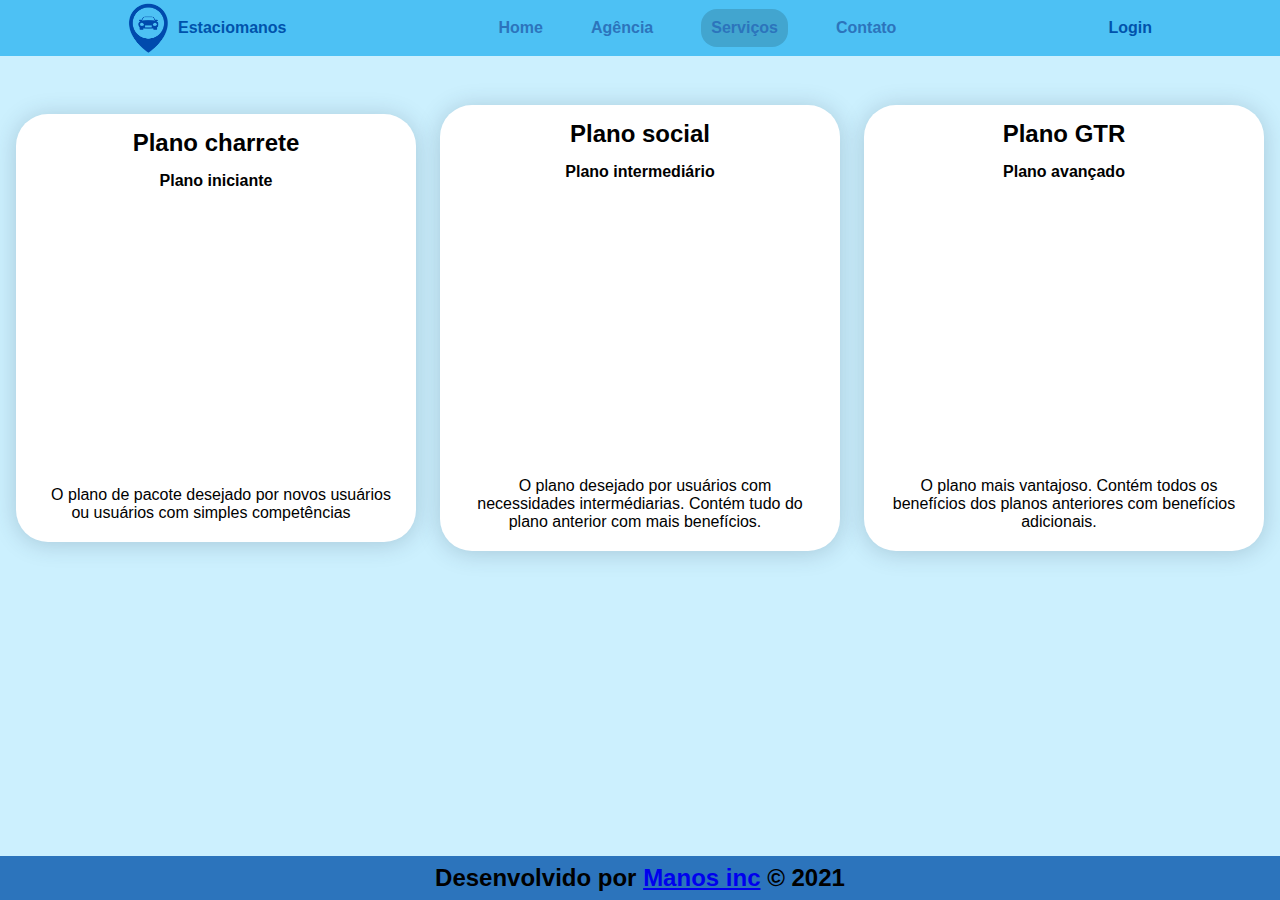
<file: planos/index.html>
<!DOCTYPE html>
<html lang="en">
<head>
    <meta charset="UTF-8">
    <meta http-equiv="X-UA-Compatible" content="IE=edge">
    <meta name="viewport" content="width=device-width, initial-scale=1.0">
    <link rel="stylesheet" href="style.css">
    <title>Planos</title>
    <link rel="icon" href="logoestaciomanos.png" type="image/png">
</head>

<body>

    <!-- cabeçalho -->
    <header>
        <div class="header" id="header">
            <div class="esquerda-header">
            <div class="logo-header">
                <img class="logo-header" src="Estaciomanos.png" alt="Logo estaciomanos">
            </div>
        <div class="texto-header">
            <span class="estaciomanos">Estaciomanos</span>
        </div>
    </div>
            
            <div class="navigation-header">
                <a href="/bootstrap aula/paginainicial.html">Home</a>
                <a href="/index.html">Agência</a>
                <a href="/bootstrap aula/index.html" class="active">Serviços</a>
                <a href="/bootstrap aula/index.html">Contato</a>
                
            </div>
            <a href="/bootstrap aula/login/index.html" class="login">Login</a>
        </div>
    </header>

    <!-- main -->
    <div class="content">
        <div class="card">
            <div class="topCard">
                <h2 class="title">Plano charrete</h2>
                <span class="secondText">Plano iniciante</span>
            </div>
            <div class="mediaCard"></div>
            <div class="bottomCard">
                <span class="bottomText">O plano de pacote desejado por novos usuários ou usuários com simples competências </span>
            </div>
        </div>

        <div class="card">
            <div class="topCard">
                <h2 class="title">Plano social</h2>
                <span class="secondText">Plano intermediário</span>
            </div>
            <div class="mediaCard2"></div>
            <div class="bottomCard">
                <span class="bottomText">O plano desejado por usuários com necessidades intermédiarias. Contém tudo do plano anterior com mais benefícios. </span>
            </div>
        </div>

        <div class="card">
            <div class="topCard">
                <h2 class="title">Plano GTR</h2>
                <span class="secondText">Plano avançado</span>
            </div>
            <div class="mediaCard3"></div>
            <div class="bottomCard">
                <span class="bottomText">O plano mais vantajoso. Contém todos os benefícios dos planos anteriores com benefícios adicionais. </span>
            </div>
        </div>
    </div>

    <!-- rodapé -->
    <footer id="footer">
        <p class="footer-text">Desenvolvido por <a href="/bootstrap aula/index.html" target="_blank">Manos inc</a> &copy; 2021</p>
    </footer>
</body>

</html>
</file>
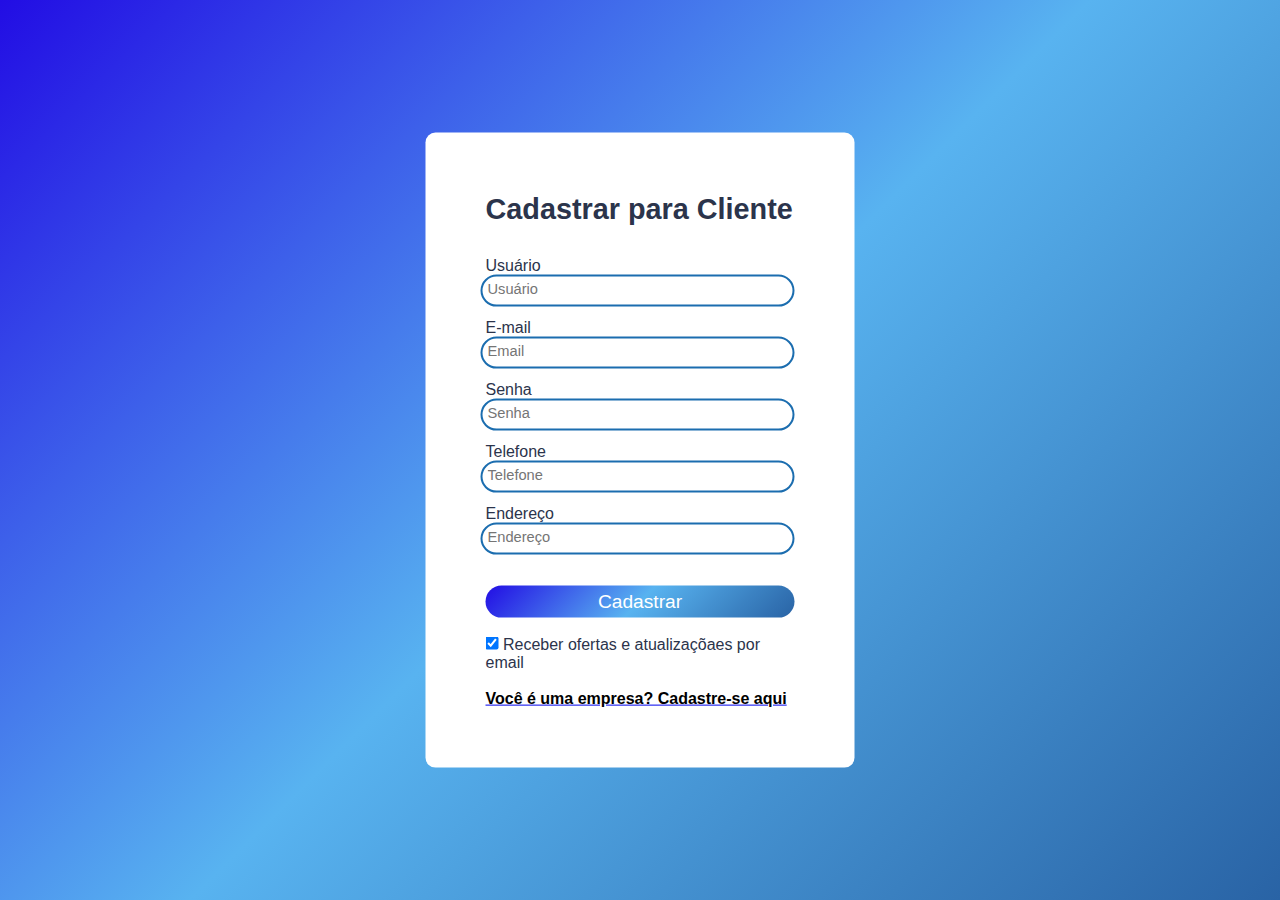
<file: cadastro/cadastro.html>
<!DOCTYPE html>
<html lang="pt-br">
<head>
    <meta charset="UTF-8">
    <meta http-equiv="X-UA-Compatible" content="IE=edge">
    <meta name="viewport" content="width=device-width, initial-scale=1.0">
    <link rel="stylesheet" href="style.css"/>
    <title> Cadastro </title>
</head>

<body>
    <div id="form">
        <form action="" method="POST">
            <h1 class="title"> Cadastrar para Cliente </h1>
            <label for=""> Usuário </label>
            <div class="input">
                <i class="fa fa-user-o" aria-hidden="true"></i>
                <input id="username" name="username" placeholder="Usuário" type="text">
            </div>
                <label for=""> E-mail </label>
                <div class="input">
                    <i class="far fa-envelope"></i>
                    <input id="email" name="email" placeholder="Email" type="email">
                </div>

                    <label for=""> Senha </label>
                    <div class="input">
                        <i class="fas fa-lock"></i>
                        <input id="senha" name="senha" placeholder="Senha" type="password"> 
                    </div>
                
                    <label for=""> Telefone </label>
                    <div class="input">
                        <i class="fas fa-lock"></i>
                        <input id="telefone" name="telefone" placeholder="Telefone" type="tel" maxlength="11"> 
                    </div>
                    
                    <label for=""> Endereço </label>
                    <div class="input">
                        <i class="fas fa-lock"></i>
                        <input id="senha" name="endereco" placeholder="Endereço" type="text"> 
                    </div>

                    <div id="btn">
                        <button type="submit"> Cadastrar</button>
                    </div>
                    <br> 
                  <input type="checkbox" id="conf" name="conf" checked>
                    <label for="conf"> Receber ofertas e atualizaçõaes por email </label>
                     <br><br>
                    <a href="cadastro2.html">
                        <h4> Você é uma empresa? Cadastre-se aqui</h4>
                      </a>
                  </div> 
           </div>
        </form>
    </div>
</body>
</html>
</file>
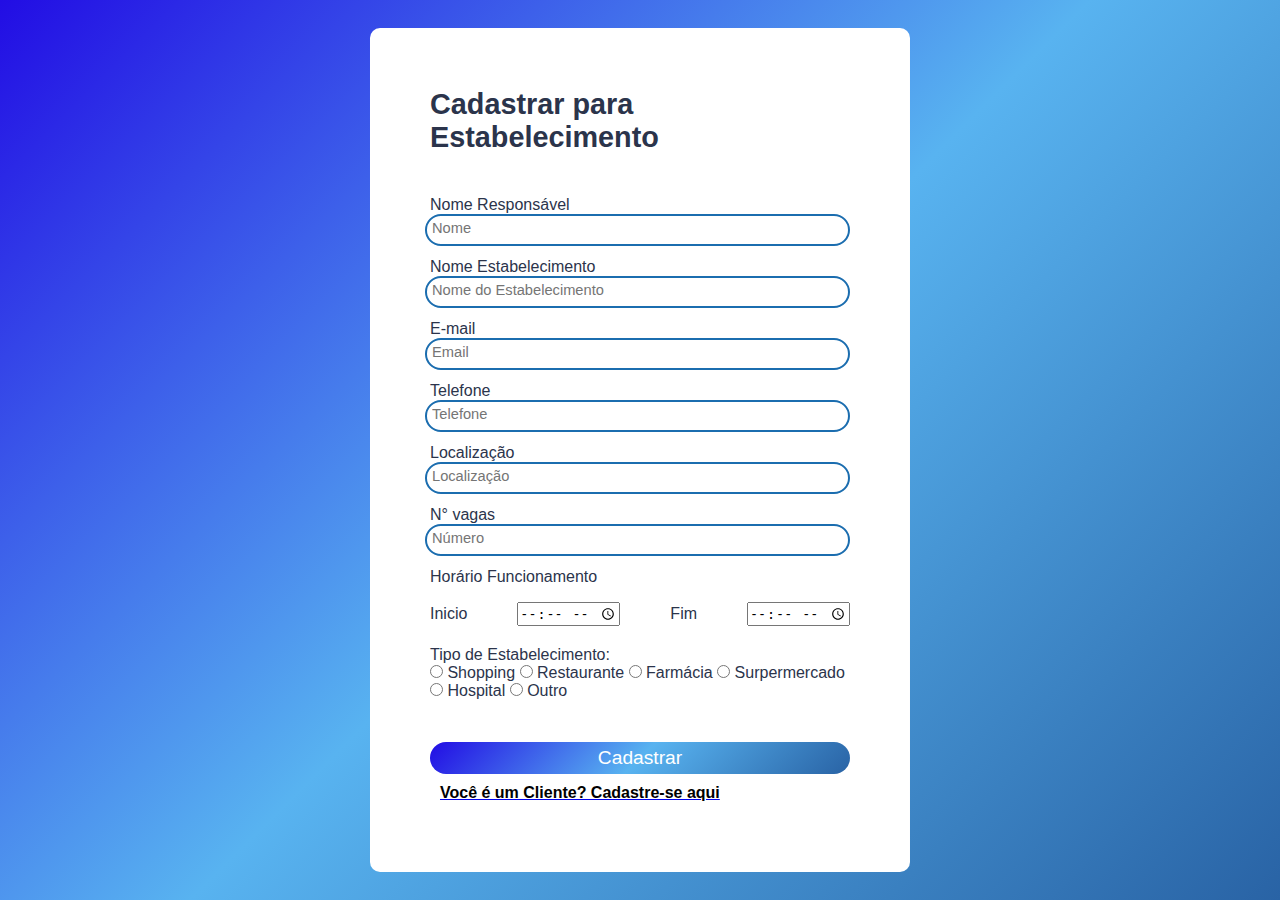
<file: cadastro/cadastro2.html>
<!DOCTYPE html>
<html lang="en">
<head>
    <meta charset="UTF-8">
    <meta http-equiv="X-UA-Compatible" content="IE=edge">
    <meta name="viewport" content="width=device-width, initial-scale=1.0">
    <link rel="stylesheet" href="style2.css"/>
    <title>Cadastro Estabelecimento</title>
</head>
<body>
    <div id="form">
        <form action="">
            <h1 class="title"> Cadastrar para Estabelecimento  </h1>
            <label for=""> Nome Responsável </label>
            <div class="input">
                <input id="username" name="username" placeholder="Nome" type="text">
            </div>

            <label for=""> Nome Estabelecimento </label>
            <div class="input">
                <input id="username" name="username" placeholder="Nome do Estabelecimento" type="text">
            </div>

            <label for=""> E-mail </label>
            <div class="input">
                 <input id="email" email="email" placeholder="Email" type="email">
            </div>

            <label for=""> Telefone </label>
                <div class="input">
                    <input id="telefone" telefone="telefone" placeholder="Telefone" type="tel" maxlength="11">
                </div>

            <label for=""> Localização </label>
            <div class="input">
                 <input id="localização" localização="localização" placeholder="Localização" type="text">
            </div>

            <label for=""> N° vagas </label>
            <div class="input">
                 <input id="vagas" vagas="vagas" placeholder="Número" type="number">
            </div>
            <label for=""> Horário Funcionamento </label>
                 <div class="horario-funcionamento">
                    <label for="">Inicio</label>
                    <div class="input-h">
                         <input id="horario" localização="horario" placeholder="horario" type="time">
                    </div>
                    <label for="">Fim</label>
                    <div class="input-h">   
                        <input id="horario" localização="horario" placeholder="horario" type="time">
                   </div>
                 </div>

            <p> Tipo de Estabelecimento: </p>
            <input type="radio" name = "botao" id="Shopping" value="Shopping" required>
            <label for="Shopping"> Shopping </label>
            <input type="radio" name = "botao" id="Restaurante" value="Restaurante" required>
            <label for="Restaurante"> Restaurante </label>
            <input type="radio" name = "botao" id="Farmácia" value="Farmácia" required>
            <label for="Farmácia"> Farmácia </label>
            <input type="radio" name = "botao" id="Surpermercado" value="Surpermercado" required>
            <label for="Surpermercado"> Surpermercado </label>
            <input type="radio" name = "botao" id="Hospital" value="Hospital" required>
            <label for="Hospital"> Hospital </label>
            <input type="radio" name = "botao" id="Outro" value="Outro" required>
            <label for="outro"> Outro </label>

            <div id="btn">
                <button type="submit"> Cadastrar</button>
            </div>

            <a href="cadastro.html">
                <h4> Você é um Cliente? Cadastre-se aqui</h4>
              </a>

        </div>

</form>
</body>
</html>
</file>
<file: planos/style.css>
* {
    padding: 0px;
    margin: 0px;
}

body {
    font-family: Arial, Helvetica, sans-serif;
    background-color: #CCF0FE ;
}

/* header */

.logo-header {
    height: 50px;
    width: 40px;
}

.header,
.navigation-header {
    display: flex;
    flex-direction: row;
    align-items: center;
}

.header {
    background-color:#4DC1F4;
    height: 3.5em;
    justify-content: space-between;
    padding: 0 10%;
}

.navigation-header {
    gap: 3em;
}

.navigation-header a {
    text-decoration: none;
    color: #2c74bc;
    font-weight: bold;
}
.navigation-header a:hover {
    color: white;
    transition: 500ms;
}

.login {
    color: #0053AC;
    font-weight: bold;
    text-decoration: none;

}


.active {
    background-color: #42a5cf;
    padding: 10px;
    border-radius: 1rem;
}

/* body */

.content {
    display: flex;
    flex-direction: row;
    justify-content: center;
    align-items: center;
    align-content: center;
    width: 100%;
    height: 34rem;
    gap: 0 1.5rem;
}

.card {
    background: #fff;
    border-radius: 2rem;
    box-shadow: 0px 2px 23px #26395338;
    width: 400px;
}

.mediaCard {
    background: url("https://images.vexels.com/media/users/3/208525/isolated/lists/29d945b0b2048cbe9e96f7fcb8f4cbc0-carro-antigo-plana.png") center/cover;
    height: 256px;
    width: 100%;
}

.mediaCard2 {
    background: url("https://images.vexels.com/media/users/3/208473/isolated/lists/be23697f110c07117197e0697d7ecdf3-pequeno-carro-cinza-plano.png") center/cover;
    height: 256px;
    width: 100%;
}

.mediaCard3 {
    background: url("https://images.vexels.com/media/users/3/208550/isolated/lists/2a20453c0a623fe0368d6a43ae912879-carro-esportivo-amarelo-liso.png") center/cover;
    height: 256px;
    width: 100%;
}

.topCard {
    text-align: center;
    padding: 20px;
    padding-top: 0px;
}

.bottomCard {
    text-align: center;
    padding: 20px;
}

.title {
    padding: 15px 0px;
}

.secondText {
    font-weight: bold;
}

.bottomText {
    padding: 10px;
}

.texto-header {
    padding-left: 10px;
}

.esquerda-header {
    display: flex;
    flex-direction: row;
    align-items: center;
}

.estaciomanos {
    font-weight: bold;
    color: #0053AC;
}
/* footer */

#footer {
    position:absolute;
    left: 0;
    bottom: 0;
    width: 100%;
    background-color: #2c74bc;
    text-align: center;
}

.footer-text {
    padding: 0.5rem;
    font-size: 1.5rem;
    font-weight: bold;
}
</file>
<file: cadastro/style.css>
*{
    margin: 0;
    padding: 0;
}


body{
    width: 100%;
    height: 100vh;
    font-family: 'Gill Sans', 'Gill Sans MT', Calibri, 'Trebuchet MS', sans-serif;
    background: linear-gradient(-45deg, #2963a5, #58b3f0, #220de4);
}

#form{
    position: relative;
    top: 50%;
    left: 50%;
    transform: translate(-50%, -50%);
    background: #fff;
    border-radius: 10px;
    padding: 60px;
    width: min-content;
    align-items: center;
    color: #2b344b;
}

.title{
    font-size: 1.8em;
    margin-bottom: 10%;

}

.input{
    min-width: 300px;
    border-radius: 22px;
    border: 2px #1b6daf solid;
    padding: 5px;
    margin: 0px 0px 12px -5px;
}

.input input{
    width: 80%;
    border: none;
    outline: none;
    transform: translateY(-10%);
    color: #2b344b;
    font-size: 11pt;
}

#btn{
    margin-top: 10%;
    width: 100%;
    text-align: center;
}

#btn button{
   color: #2963a5;
   padding: 5px;
   background: linear-gradient(-45deg, #2963a5, #58b3f0, #220de4);
   width: 100%;
   height: 40%;
   border: none;
   font-size: 1.2em;
   color: #fff;
   border-radius: 20px;
   outline: none;
   cursor: pointer;
}

h4{
    color: black;
}
</file>
<file: cadastro/style2.css>
*{
    margin: 0;
    padding: 0;
}

p{
    margin-top: 20px;
}

body{
    width: 100%;
    height: 100vh;
    font-family: 'Gill Sans', 'Gill Sans MT', Calibri, 'Trebuchet MS', sans-serif;
    background: linear-gradient(-45deg, #2963a5, #58b3f0, #220de4);
}

#form{
    position: relative;
    top: 50%;
    left: 50%;
    transform: translate(-50%, -50%);
    background: #fff;
    border-radius: 10px;
    padding: 60px;
    width: min-content;
    align-items: center;
    color: #2b344b;
}

.title{
    font-size: 1.8em;
    margin-bottom: 10%;

}

.input{
    min-width: 300px;
    border-radius: 22px;
    border: 2px #1b6daf solid;
    padding: 5px;
    margin: 0px 0px 12px -5px;
}

.input input{
    width: 80%;
    border: none;
    outline: none;
    transform: translateY(-10%);
    color: #2b344b;
    font-size: 11pt;
}

#btn{
    margin-top: 10%;
    width: 100%;
    text-align: center;
}

#btn button{
   color: #2963a5;
   padding: 5px;
   background: linear-gradient(-45deg, #2963a5, #58b3f0, #220de4);
   width: 100%;
   height: 40%;
   border: none;
   font-size: 1.2em;
   color: #fff;
   border-radius: 20px;
   outline: none;
   cursor: pointer;
}

h4{
    padding: 10px;
    color: black;
}


.horario-funcionamento{
    gap: 50px;
    padding-top: 1rem;
    display: flex;
    justify-content: center;
    align-items: center;
}
</file>
